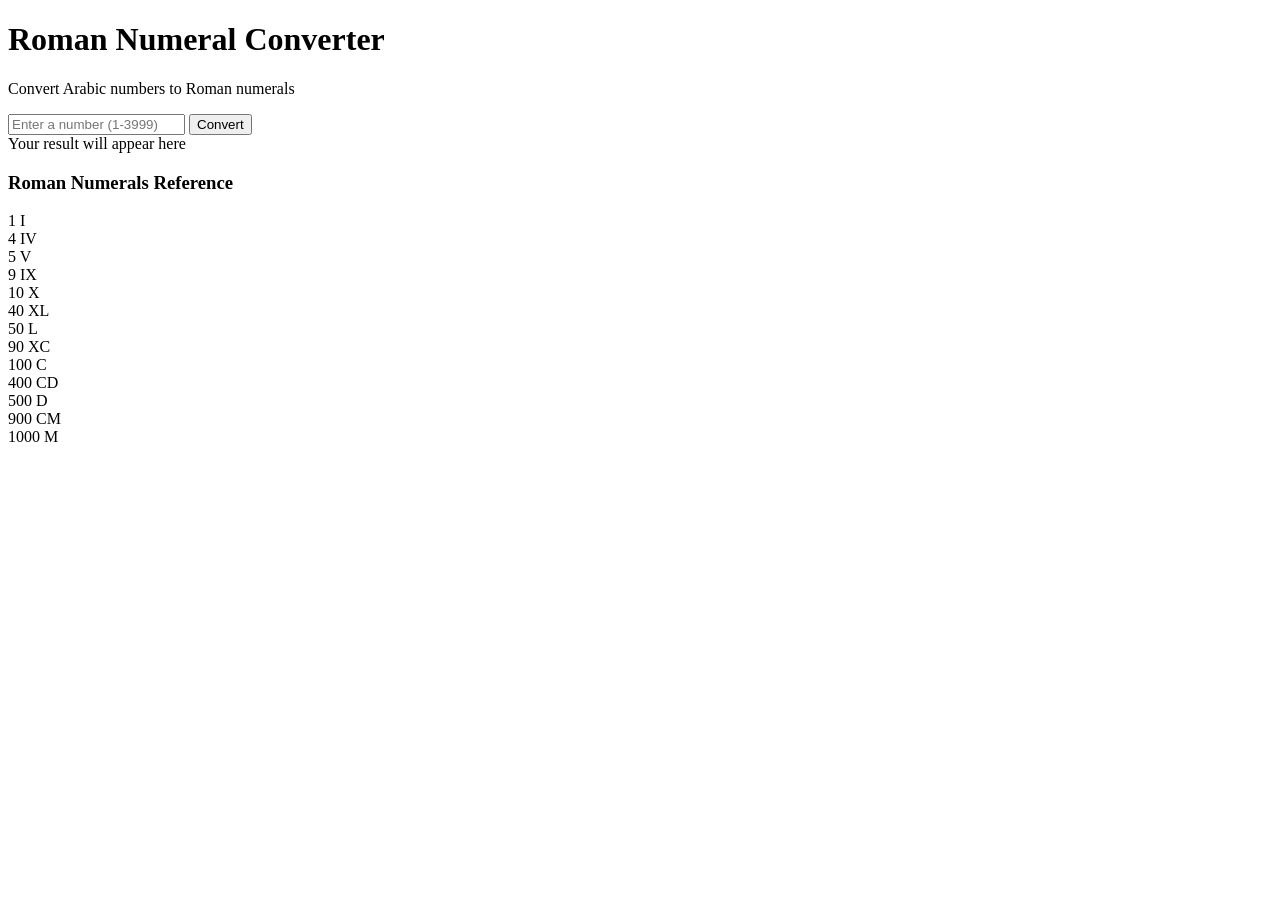
<file: romanNumeralConverter/index.html>
<!DOCTYPE html>
<html lang="en">
<head>
    <meta charset="UTF-8">
    <meta name="viewport" content="width=device-width, initial-scale=1.0">
    <title>Roman Numeral Converter</title>
    <link href="styles.css">
</head>
<body>
    <div class="container">
        <h1>Roman Numeral Converter</h1>
        <p class="subtitle">Convert Arabic numbers to Roman numerals</p>
        
        <div class="converter-box">
            <div class="input-group">
                <input type="number" id="number" placeholder="Enter a number (1-3999)">
                <button id="convert-btn">Convert</button>
            </div>
            
            <div id="output">Your result will appear here</div>
        </div>
        
        <div class="info-box">
            <h3>Roman Numerals Reference</h3>
            <div class="roman-examples">
                <div class="example">
                    <span class="arabic">1</span>
                    <span class="roman">I</span>
                </div>
                <div class="example">
                    <span class="arabic">4</span>
                    <span class="roman">IV</span>
                </div>
                <div class="example">
                    <span class="arabic">5</span>
                    <span class="roman">V</span>
                </div>
                <div class="example">
                    <span class="arabic">9</span>
                    <span class="roman">IX</span>
                </div>
                <div class="example">
                    <span class="arabic">10</span>
                    <span class="roman">X</span>
                </div>
                <div class="example">
                    <span class="arabic">40</span>
                    <span class="roman">XL</span>
                </div>
                <div class="example">
                    <span class="arabic">50</span>
                    <span class="roman">L</span>
                </div>
                <div class="example">
                    <span class="arabic">90</span>
                    <span class="roman">XC</span>
                </div>
                <div class="example">
                    <span class="arabic">100</span>
                    <span class="roman">C</span>
                </div>
                <div class="example">
                    <span class="arabic">400</span>
                    <span class="roman">CD</span>
                </div>
                <div class="example">
                    <span class="arabic">500</span>
                    <span class="roman">D</span>
                </div>
                <div class="example">
                    <span class="arabic">900</span>
                    <span class="roman">CM</span>
                </div>
                <div class="example">
                    <span class="arabic">1000</span>
                    <span class="roman">M</span>
                </div>
            </div>
        </div>
    </div>

    <script src="script.js"></script>
</body>
</html>
</file>
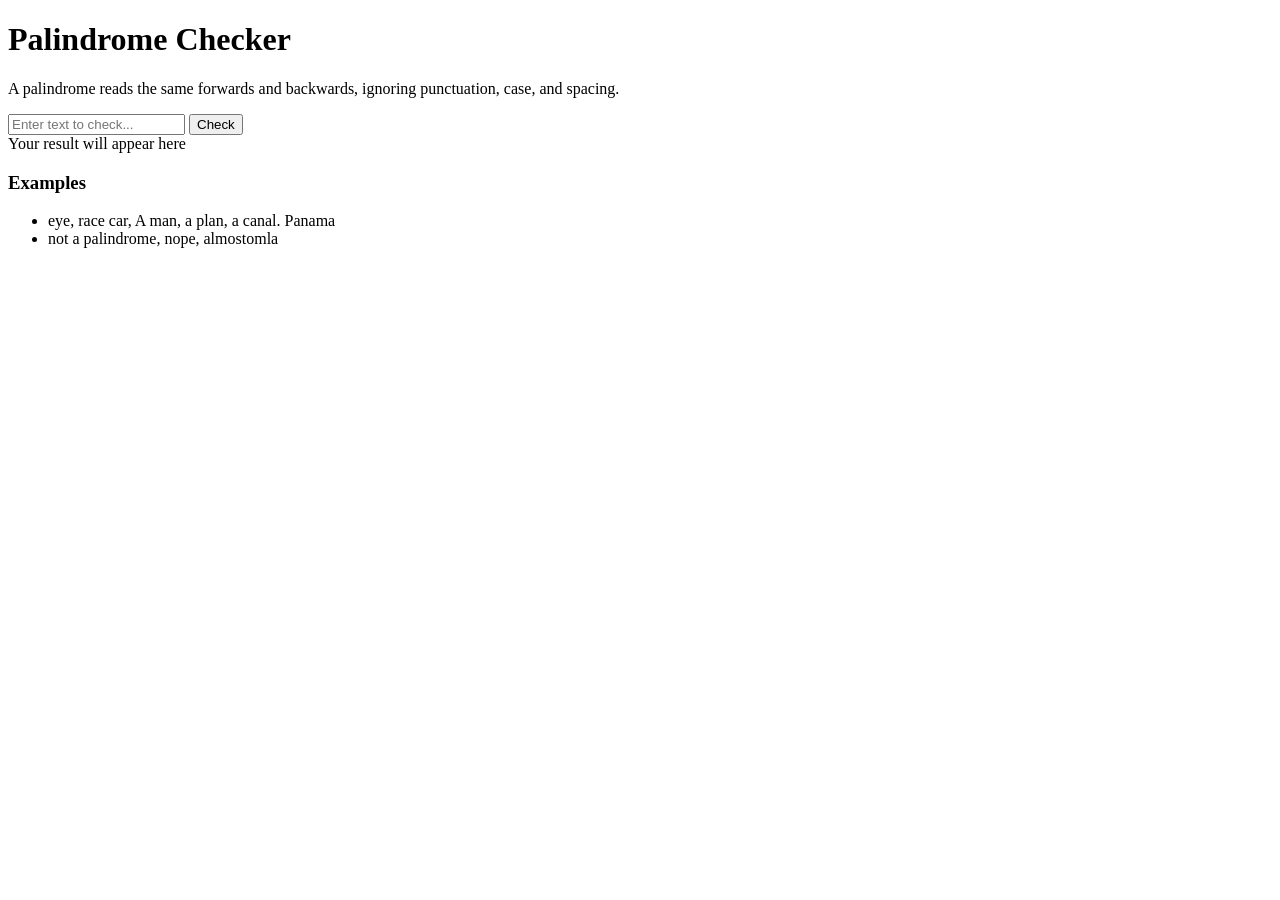
<file: build-a-palindrome-checker/build-a-palindrome-checker.html>
<!DOCTYPE html>
<html lang="en">
<head>
    <meta charset="UTF-8">
    <meta name="viewport" content="width=device-width, initial-scale=1.0">
    <title>Palindrome Checker</title>
    <link href="styles.css">
</head>
<body>
    <div class="container">
        <h1>Palindrome Checker</h1>
        <p class="description">A palindrome reads the same forwards and backwards, ignoring punctuation, case, and spacing.</p>
        
        <div class="input-group">
            <input type="text" id="text-input" placeholder="Enter text to check...">
            <button id="check-btn">Check</button>
        </div>
        
        <div id="result">Your result will appear here</div>
        
        <div class="examples">
            <h3>Examples</h3>
            <ul>
                <li class="palindrome-example">eye, race car, A man, a plan, a canal. Panama</li>
                <li class="not-palindrome-example">not a palindrome, nope, almostomla</li>
            </ul>
        </div>
    </div>

    <script src="script.js"></script>
</body>
</html>
</file>
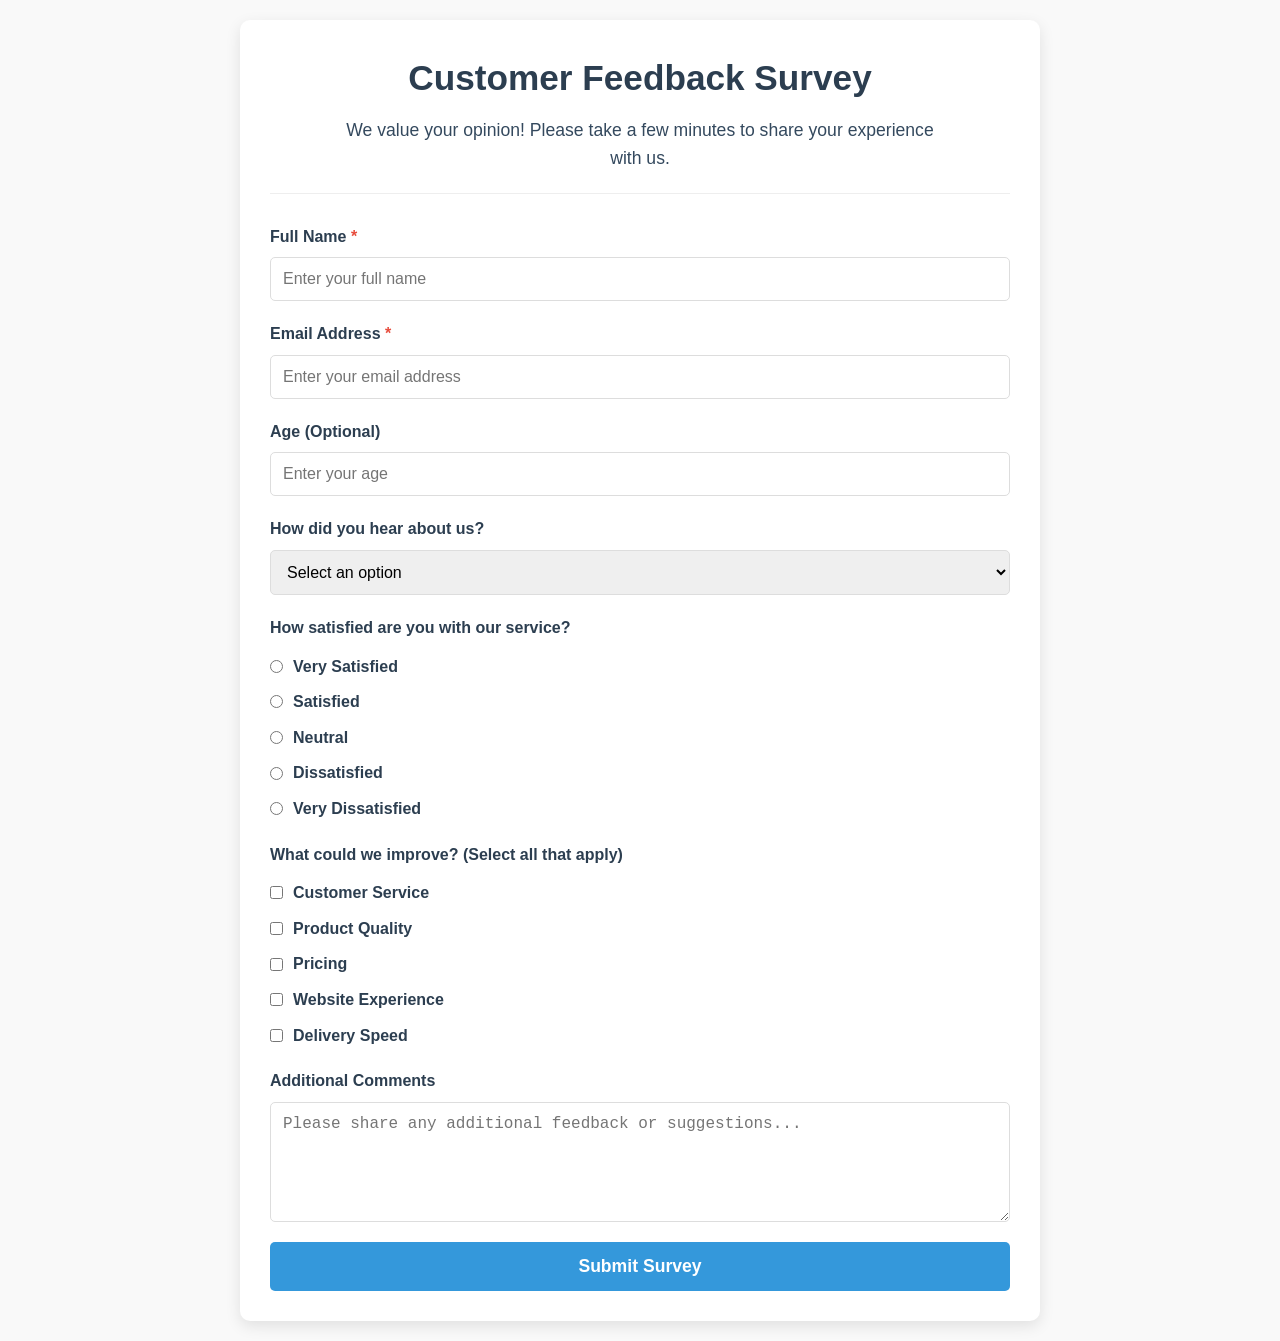
<file: survey-form/survey-form.html>
<!DOCTYPE html>
<html lang="en">
<head>
    <meta charset="UTF-8">
    <meta name="viewport" content="width=device-width, initial-scale=1.0">
    <title>Customer Feedback Survey</title>
    <link rel="stylesheet" href="styles.css">
</head>
<body>
    <div class="container">
        <header>
            <h1 id="title">Customer Feedback Survey</h1>
            <p id="description">We value your opinion! Please take a few minutes to share your experience with us.</p>
        </header>
        
        <form id="survey-form">
            <div class="form-group">
                <label id="name-label" for="name" class="required">Full Name</label>
                <input type="text" id="name" name="name" placeholder="Enter your full name" required>
            </div>
            
            <div class="form-group">
                <label id="email-label" for="email" class="required">Email Address</label>
                <input type="email" id="email" name="email" placeholder="Enter your email address" required>
            </div>
            
            <div class="form-group">
                <label id="number-label" for="number">Age (Optional)</label>
                <input type="number" id="number" name="age" min="13" max="120" placeholder="Enter your age">
            </div>
            
            <div class="form-group">
                <label for="dropdown">How did you hear about us?</label>
                <select id="dropdown" name="referral">
                    <option value="" disabled selected>Select an option</option>
                    <option value="social-media">Social Media</option>
                    <option value="friend">Friend or Family</option>
                    <option value="advertisement">Advertisement</option>
                    <option value="search-engine">Search Engine</option>
                    <option value="other">Other</option>
                </select>
            </div>
            
            <div class="form-group">
                <label>How satisfied are you with our service?</label>
                <div class="radio-group">
                    <div class="radio-option">
                        <input type="radio" id="very-satisfied" name="satisfaction" value="very-satisfied">
                        <label for="very-satisfied">Very Satisfied</label>
                    </div>
                    <div class="radio-option">
                        <input type="radio" id="satisfied" name="satisfaction" value="satisfied">
                        <label for="satisfied">Satisfied</label>
                    </div>
                    <div class="radio-option">
                        <input type="radio" id="neutral" name="satisfaction" value="neutral">
                        <label for="neutral">Neutral</label>
                    </div>
                    <div class="radio-option">
                        <input type="radio" id="dissatisfied" name="satisfaction" value="dissatisfied">
                        <label for="dissatisfied">Dissatisfied</label>
                    </div>
                    <div class="radio-option">
                        <input type="radio" id="very-dissatisfied" name="satisfaction" value="very-dissatisfied">
                        <label for="very-dissatisfied">Very Dissatisfied</label>
                    </div>
                </div>
            </div>
            
            <div class="form-group">
                <label>What could we improve? (Select all that apply)</label>
                <div class="checkbox-group">
                    <div class="checkbox-option">
                        <input type="checkbox" id="improve-customer-service" name="improvements" value="customer-service">
                        <label for="improve-customer-service">Customer Service</label>
                    </div>
                    <div class="checkbox-option">
                        <input type="checkbox" id="improve-product-quality" name="improvements" value="product-quality">
                        <label for="improve-product-quality">Product Quality</label>
                    </div>
                    <div class="checkbox-option">
                        <input type="checkbox" id="improve-pricing" name="improvements" value="pricing">
                        <label for="improve-pricing">Pricing</label>
                    </div>
                    <div class="checkbox-option">
                        <input type="checkbox" id="improve-website" name="improvements" value="website">
                        <label for="improve-website">Website Experience</label>
                    </div>
                    <div class="checkbox-option">
                        <input type="checkbox" id="improve-delivery" name="improvements" value="delivery">
                        <label for="improve-edlivery">Delivery Speed</label>
                    </div>
                </div>
            </div>
            
            <div class="form-group">
                <label for="comments">Additional Comments</label>
                <textarea id="comments" name="comments" placeholder="Please share any additional feedback or suggestions..."></textarea>
            </div>
            
            <button type="submit" id="submit">Submit Survey</button>
        </form>
    </div>
</body>
</html>
</file>
<file: romanNumeralConverter/styles.css>
* {
    margin: 0;
    padding: 0;
    box-sizing: border-box;
    font-family: 'Segoe UI', Tahoma, Geneva, Verdana, sans-serif;
}

body {
    background: linear-gradient(135deg, #1a2a6c, #b21f1f, #fdbb2d);
    min-height: 100vh;
    display: flex;
    justify-content: center;
    align-items: center;
    padding: 20px;
}

.container {
    background-color: rgba(255, 255, 255, 0.9);
    border-radius: 15px;
    box-shadow: 0 10px 30px rgba(0, 0, 0, 0.3);
    padding: 40px;
    max-width: 500px;
    width: 100%;
    text-align: center;
}

h1 {
    color: #1a2a6c;
    margin-bottom: 10px;
    font-size: 2.5rem;
}

.subtitle {
    color: #555;
    margin-bottom: 30px;
    font-size: 1.1rem;
}

.converter-box {
    background-color: #f8f9fa;
    border-radius: 10px;
    padding: 25px;
    margin-bottom: 20px;
    box-shadow: 0 4px 15px rgba(0, 0, 0, 0.1);
}

.input-group {
    display: flex;
    margin-bottom: 20px;
}

#number {
    flex: 1;
    padding: 15px;
    border: 2px solid #ddd;
    border-radius: 8px 0 0 8px;
    font-size: 1.1rem;
    outline: none;
    transition: border-color 0.3s;
}

#number:focus {
    border-color: #1a2a6c;
}

#convert-btn {
    background: linear-gradient(to right, #1a2a6c, #b21f1f);
    color: white;
    border: none;
    border-radius: 0 8px 8px 0;
    padding: 0 25px;
    font-size: 1.1rem;
    cursor: pointer;
    transition: all 0.3s;
}

#convert-btn:hover {
    background: linear-gradient(to right, #24378a, #c72c2c);
    transform: translateY(-2px);
}

#convert-btn:active {
    transform: translateY(0);
}

#output {
    min-height: 60px;
    padding: 15px;
    background-color: white;
    border-radius: 8px;
    font-size: 1.5rem;
    font-weight: bold;
    color: #1a2a6c;
    display: flex;
    justify-content: center;
    align-items: center;
    border: 2px dashed #ddd;
    transition: all 0.3s;
}

.error {
    color: #b21f1f;
    font-size: 1.2rem;
}

.info-box {
    margin-top: 30px;
    background-color: #e9ecef;
    border-radius: 10px;
    padding: 20px;
    text-align: left;
}

.info-box h3 {
    color: #1a2a6c;
    margin-bottom: 15px;
    text-align: center;
}

.roman-examples {
    display: grid;
    grid-template-columns: 1fr 1fr;
    gap: 10px;
    margin-top: 10px;
}

.example {
    display: flex;
    justify-content: space-between;
    padding: 8px;
    background-color: white;
    border-radius: 5px;
}

.arabic {
    font-weight: bold;
    color: #1a2a6c;
}

.roman {
    font-weight: bold;
    color: #b21f1f;
}

@media (max-width: 500px) {
    .container {
        padding: 20px;
    }
    
    h1 {
        font-size: 2rem;
    }
    
    .input-group {
        flex-direction: column;
    }
    
    #number {
        border-radius: 8px;
        margin-bottom: 10px;
    }
    
    #convert-btn {
        border-radius: 8px;
        padding: 15px;
    }
    
    .roman-examples {
        grid-template-columns: 1fr;
    }
}
</file>
<file: build-a-palindrome-checker/styles.css>
* {
    margin: 0;
    padding: 0;
    box-sizing: border-box;
    font-family: 'Segoe UI', Tahoma, Geneva, Verdana, sans-serif;
}

body {
    background: linear-gradient(135deg, #6a11cb 0%, #2575fc 100%);
    color: white;
    min-height: 100vh;
    display: flex;
    flex-direction: column;
    align-items: center;
    justify-content: center;
    padding: 20px;
}

.container {
    background-color: rgba(255, 255, 255, 0.1);
    backdrop-filter: blur(10px);
    border-radius: 20px;
    padding: 40px;
    width: 100%;
    max-width: 600px;
    box-shadow: 0 10px 30px rgba(0, 0, 0, 0.2);
    text-align: center;
}

h1 {
    margin-bottom: 10px;
    font-size: 2.5rem;
    text-shadow: 2px 2px 4px rgba(0, 0, 0, 0.2);
}

.description {
    margin-bottom: 30px;
    font-size: 1.1rem;
    opacity: 0.9;
    line-height: 1.5;
}

.input-group {
    display: flex;
    margin-bottom: 30px;
}

#text-input {
    flex: 1;
    padding: 15px 20px;
    border: none;
    border-radius: 10px 0 0 10px;
    font-size: 1.1rem;
    background-color: rgba(255, 255, 255, 0.9);
    color: #333;
    outline: none;
    transition: all 0.3s ease;
}

#text-input:focus {
    background-color: white;
    box-shadow: 0 0 0 3px rgba(255, 255, 255, 0.5);
}

#check-btn {
    padding: 15px 25px;
    background-color: #ff4081;
    color: white;
    border: none;
    border-radius: 0 10px 10px 0;
    font-size: 1.1rem;
    font-weight: bold;
    cursor: pointer;
    transition: all 0.3s ease;
}

#check-btn:hover {
    background-color: #e91e63;
    transform: translateY(-2px);
}

#check-btn:active {
    transform: translateY(0);
}

#result {
    min-height: 60px;
    padding: 20px;
    border-radius: 10px;
    background-color: rgba(255, 255, 255, 0.1);
    font-size: 1.2rem;
    display: flex;
    align-items: center;
    justify-content: center;
    transition: all 0.3s ease;
}

.palindrome {
    background-color: rgba(76, 175, 80, 0.3);
    color: #a5d6a7;
}

.not-palindrome {
    background-color: rgba(244, 67, 54, 0.3);
    color: #ef9a9a;
}

.examples {
    margin-top: 30px;
    text-align: left;
    background-color: rgba(255, 255, 255, 0.1);
    padding: 20px;
    border-radius: 10px;
}

.examples h3 {
    margin-bottom: 15px;
    text-align: center;
}

.examples ul {
    list-style-type: none;
}

.examples li {
    margin-bottom: 8px;
    padding-left: 20px;
    position: relative;
}

.examples li:before {
    content: "•";
    position: absolute;
    left: 0;
    color: #ff4081;
}

.palindrome-example {
    color: #a5d6a7;
}

.not-palindrome-example {
    color: #ef9a9a;
}

@media (max-width: 600px) {
    .container {
        padding: 20px;
    }
    
    .input-group {
        flex-direction: column;
    }
    
    #text-input {
        border-radius: 10px;
        margin-bottom: 10px;
    }
    
    #check-btn {
        border-radius: 10px;
    }
}
</file>
<file: survey-form/styles.css>
:root {
            --primary-color: #3498db;
            --secondary-color: #2c3e50;
            --accent-color: #e74c3c;
            --light-color: #ecf0f1;
            --dark-color: #34495e;
            --success-color: #2ecc71;
        }
        
        * {
            margin: 0;
            padding: 0;
            box-sizing: border-box;
        }
        
        body {
            font-family: 'Segoe UI', Tahoma, Geneva, Verdana, sans-serif;
            line-height: 1.6;
            color: var(--dark-color);
            background-color: #f9f9f9;
            padding: 20px;
        }
        
        .container {
            max-width: 800px;
            margin: 0 auto;
            background-color: white;
            border-radius: 10px;
            box-shadow: 0 5px 15px rgba(0, 0, 0, 0.1);
            padding: 30px;
        }
        
        header {
            text-align: center;
            margin-bottom: 30px;
            padding-bottom: 20px;
            border-bottom: 1px solid #eee;
        }
        
        #title {
            color: var(--secondary-color);
            margin-bottom: 10px;
            font-size: 2.2rem;
        }
        
        #description {
            color: var(--dark-color);
            font-size: 1.1rem;
            max-width: 600px;
            margin: 0 auto;
        }
        
        #survey-form {
            display: grid;
            gap: 20px;
        }
        
        .form-group {
            display: flex;
            flex-direction: column;
            gap: 8px;
        }
        
        label {
            font-weight: 600;
            color: var(--secondary-color);
        }
        
        input, select, textarea {
            padding: 12px;
            border: 1px solid #ddd;
            border-radius: 5px;
            font-size: 1rem;
            transition: border-color 0.3s, box-shadow 0.3s;
        }
        
        input:focus, select:focus, textarea:focus {
            outline: none;
            border-color: var(--primary-color);
            box-shadow: 0 0 0 3px rgba(52, 152, 219, 0.2);
        }
        
        .radio-group, .checkbox-group {
            display: flex;
            flex-direction: column;
            gap: 10px;
            margin-top: 5px;
        }
        
        .radio-option, .checkbox-option {
            display: flex;
            align-items: center;
            gap: 10px;
        }
        
        .radio-option input, .checkbox-option input {
            margin: 0;
        }
        
        textarea {
            min-height: 120px;
            resize: vertical;
        }
        
        #submit {
            background-color: var(--primary-color);
            color: white;
            border: none;
            padding: 14px;
            font-size: 1.1rem;
            font-weight: 600;
            border-radius: 5px;
            cursor: pointer;
            transition: background-color 0.3s;
        }
        
        #submit:hover {
            background-color: #2980b9;
        }
        
        .required::after {
            content: " *";
            color: var(--accent-color);
        }
        
        @media (max-width: 600px) {
            .container {
                padding: 20px;
            }
            
            #title {
                font-size: 1.8rem;
            }
        }
</file>
